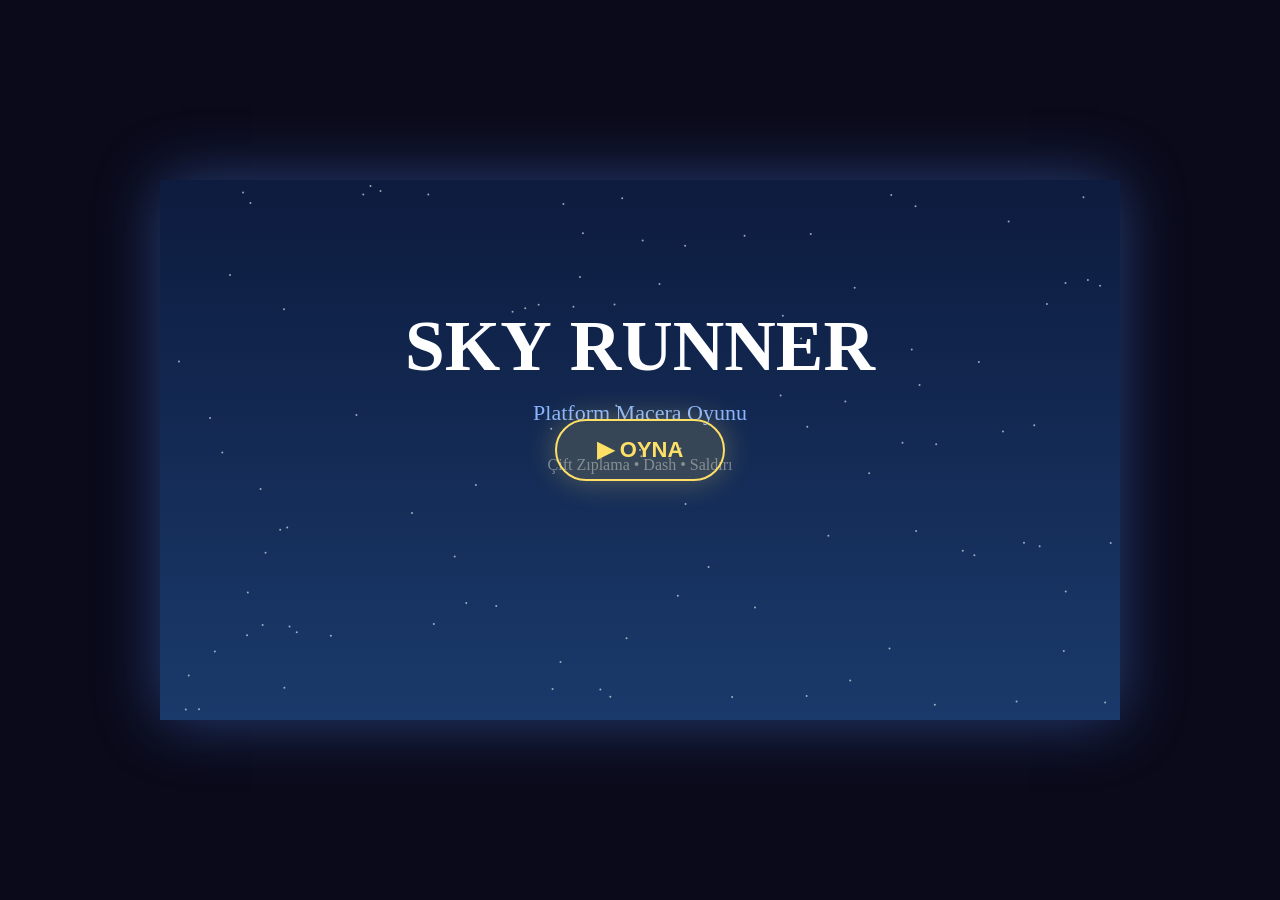
<file: game/index.html>
<!DOCTYPE html>
<html lang="tr">
<head>
<meta charset="UTF-8">
<meta name="viewport" content="width=device-width, initial-scale=1.0, maximum-scale=1.0, user-scalable=no">
<title>Sky Runner</title>
<style>
*{margin:0;padding:0;box-sizing:border-box;-webkit-tap-highlight-color:transparent}
body{background:#0a0a1a;display:flex;flex-direction:column;align-items:center;justify-content:center;width:100vw;height:100vh;overflow:hidden;touch-action:none}
#wrap{position:relative;width:100%;max-width:960px}
canvas{display:block;width:100%;height:auto;box-shadow:0 0 60px rgba(80,140,255,.4)}

/* ─── MOBİL BUTONLAR ─── */
#controls{position:absolute;bottom:0;left:0;right:0;pointer-events:none;display:flex;justify-content:space-between;align-items:flex-end;padding:8px;height:160px}
.btn-group{display:flex;gap:8px;pointer-events:all}
.btn{
  width:64px;height:64px;border-radius:50%;
  background:rgba(255,255,255,0.12);
  border:2px solid rgba(255,255,255,0.25);
  display:flex;align-items:center;justify-content:center;
  font-size:22px;color:#fff;user-select:none;
  backdrop-filter:blur(4px);
  box-shadow:0 4px 15px rgba(0,0,0,0.4);
  transition:background 0.1s;
  cursor:pointer;
}
.btn:active,.btn.pressed{background:rgba(255,255,255,0.35);border-color:rgba(255,255,255,0.6);}
.btn-jump{background:rgba(80,180,255,0.2);border-color:rgba(80,180,255,0.5);width:72px;height:72px;font-size:26px}
.btn-jump.pressed{background:rgba(80,180,255,0.5)}
.btn-attack{background:rgba(255,80,80,0.2);border-color:rgba(255,80,80,0.5)}
.btn-attack.pressed{background:rgba(255,80,80,0.5)}
.btn-dash{background:rgba(150,80,255,0.2);border-color:rgba(150,80,255,0.5)}
.btn-dash.pressed{background:rgba(150,80,255,0.5)}
.btn-label{font-size:9px;color:rgba(255,255,255,0.6);text-align:center;margin-top:2px;display:block}

/* start/overlay tap area */
#tapOverlay{position:absolute;inset:0;z-index:10;display:flex;align-items:center;justify-content:center;cursor:pointer}
#tapBtn{
  background:rgba(255,224,102,0.15);border:2px solid #ffe066;
  color:#ffe066;font-size:22px;font-weight:bold;
  padding:16px 40px;border-radius:40px;
  font-family:'Segoe UI',sans-serif;
  box-shadow:0 0 30px rgba(255,224,102,0.3);
  pointer-events:all;
}
</style>
</head>
<body>
<div id="wrap">
  <canvas id="c"></canvas>

  <!-- Başlat / Yeniden Başlat butonu (start/dead/win ekranlarında görünür) -->
  <div id="tapOverlay">
    <button id="tapBtn">▶  OYNA</button>
  </div>

  <!-- Oyun sırasında görünen dokunmatik kontroller -->
  <div id="controls">
    <!-- Sol: Hareket -->
    <div class="btn-group" id="moveGroup">
      <div>
        <div class="btn" id="btnLeft">◀</div>
        <span class="btn-label">SOL</span>
      </div>
      <div>
        <div class="btn" id="btnRight">▶</div>
        <span class="btn-label">SAĞ</span>
      </div>
    </div>
    <!-- Sağ: Aksiyonlar -->
    <div class="btn-group" id="actionGroup">
      <div>
        <div class="btn btn-dash" id="btnDash">💨</div>
        <span class="btn-label">DASH</span>
      </div>
      <div>
        <div class="btn btn-attack" id="btnAttack">⚔️</div>
        <span class="btn-label">SALDIR</span>
      </div>
      <div>
        <div class="btn btn-jump" id="btnJump">⬆</div>
        <span class="btn-label">ZIPLA</span>
      </div>
    </div>
  </div>
</div>

<script>
// ─── CONFIG ───────────────────────────────────────────────────────────────────
const W=960,H=540;
const canvas=document.getElementById('c');
const ctx=canvas.getContext('2d');
canvas.width=W;canvas.height=H;

// ─── RESPONSIVE SCALE ─────────────────────────────────────────────────────────
function resize(){
  const wrap=document.getElementById('wrap');
  const maxW=Math.min(window.innerWidth,960);
  wrap.style.width=maxW+'px';
}
resize();window.addEventListener('resize',resize);

// ─── INPUT ────────────────────────────────────────────────────────────────────
const K={};
const JustPressed={};
const JustReleased={};
window.addEventListener('keydown',e=>{if(!K[e.code]){JustPressed[e.code]=true;}K[e.code]=true;e.preventDefault();});
window.addEventListener('keyup',e=>{K[e.code]=false;JustReleased[e.code]=true;});
function clearJust(){for(let k in JustPressed)delete JustPressed[k];for(let k in JustReleased)delete JustReleased[k];}

// ─── TOUCH BUTTON MAPPING ─────────────────────────────────────────────────────
function bindBtn(id,code,onRelease){
  const el=document.getElementById(id);
  const press=e=>{e.preventDefault();if(!K[code]){JustPressed[code]=true;}K[code]=true;el.classList.add('pressed');};
  const release=e=>{e.preventDefault();K[code]=false;JustReleased[code]=true;el.classList.remove('pressed');if(onRelease)onRelease();};
  el.addEventListener('touchstart',press,{passive:false});
  el.addEventListener('touchend',release,{passive:false});
  el.addEventListener('touchcancel',release,{passive:false});
  el.addEventListener('mousedown',press);
  el.addEventListener('mouseup',release);
  el.addEventListener('mouseleave',release);
}
bindBtn('btnLeft','ArrowLeft');
bindBtn('btnRight','ArrowRight');
bindBtn('btnJump','Space');
bindBtn('btnAttack','KeyZ');
bindBtn('btnDash','ShiftLeft');

// Tap overlay (başlat / yeniden başlat)
const tapOverlay=document.getElementById('tapOverlay');
const tapBtn=document.getElementById('tapBtn');
function handleTap(e){e.preventDefault();JustPressed['Enter']=true;K['Enter']=true;}
tapBtn.addEventListener('touchstart',handleTap,{passive:false});
tapBtn.addEventListener('click',handleTap);

function showOverlay(text){tapOverlay.style.display='flex';tapBtn.textContent=text;}
function hideOverlay(){tapOverlay.style.display='none';}
function showControls(v){document.getElementById('controls').style.display=v?'flex':'none';}
showControls(false);

// ─── MATH UTILS ───────────────────────────────────────────────────────────────
const lerp=(a,b,t)=>a+(b-a)*t;
const clamp=(v,mn,mx)=>Math.max(mn,Math.min(mx,v));
const rnd=(a,b)=>Math.random()*(b-a)+a;
const rndInt=(a,b)=>Math.floor(rnd(a,b+1));

// ─── CAMERA ───────────────────────────────────────────────────────────────────
const cam={x:0,y:0,shake:0,shakeX:0,shakeY:0};
function camUpdate(target,worldW,worldH){
  cam.x=lerp(cam.x,target.x-W/2,0.08);
  cam.y=lerp(cam.y,target.y-H/2,0.08);
  cam.x=clamp(cam.x,0,worldW-W);
  cam.y=clamp(cam.y,0,worldH-H);
  if(cam.shake>0){cam.shakeX=rnd(-cam.shake,cam.shake);cam.shakeY=rnd(-cam.shake,cam.shake);cam.shake*=0.85;}
  else{cam.shakeX=0;cam.shakeY=0;}
}
function worldToScreen(wx,wy){return{x:wx-cam.x+cam.shakeX,y:wy-cam.y+cam.shakeY};}

// ─── PARTICLE SYSTEM ──────────────────────────────────────────────────────────
const particles=[];
function spawnParticles(x,y,count,cfg={}){
  for(let i=0;i<count;i++){
    const a=rnd(0,Math.PI*2);const spd=rnd(cfg.minSpd||1,cfg.maxSpd||4);
    particles.push({x,y,vx:Math.cos(a)*spd*(cfg.spread||1),vy:Math.sin(a)*spd-rnd(0,cfg.upBias||2),
      life:1,maxLife:rnd(cfg.minLife||0.4,cfg.maxLife||0.9),r:rnd(cfg.minR||2,cfg.maxR||5),
      color:cfg.colors?cfg.colors[rndInt(0,cfg.colors.length-1)]:(cfg.color||'#fff'),
      gravity:cfg.gravity!==undefined?cfg.gravity:0.12,fade:cfg.fade!==undefined?cfg.fade:true,shrink:cfg.shrink!==undefined?cfg.shrink:true});
  }
}
function updateParticles(dt){
  for(let i=particles.length-1;i>=0;i--){
    const p=particles[i];p.life-=dt/p.maxLife;
    if(p.life<=0){particles.splice(i,1);continue;}
    p.x+=p.vx;p.y+=p.vy;p.vy+=p.gravity;p.vx*=0.95;
  }
}
function drawParticles(){
  for(const p of particles){
    const s=worldToScreen(p.x,p.y);
    ctx.globalAlpha=p.fade?p.life:1;ctx.fillStyle=p.color;
    ctx.beginPath();ctx.arc(s.x,s.y,Math.max(0.5,p.shrink?p.r*p.life:p.r),0,Math.PI*2);ctx.fill();
  }
  ctx.globalAlpha=1;
}

// ─── FLOATING TEXT ────────────────────────────────────────────────────────────
const floatTexts=[];
function spawnText(x,y,text,color='#ffe066',size=18){floatTexts.push({x,y,text,color,size,life:1,vy:-1.2});}
function updateFloatTexts(dt){
  for(let i=floatTexts.length-1;i>=0;i--){const t=floatTexts[i];t.life-=dt*1.2;t.y+=t.vy;if(t.life<=0)floatTexts.splice(i,1);}
}
function drawFloatTexts(){
  for(const t of floatTexts){
    const s=worldToScreen(t.x,t.y);ctx.globalAlpha=t.life;ctx.fillStyle=t.color;
    ctx.font=`bold ${t.size}px Segoe UI`;ctx.textAlign='center';ctx.fillText(t.text,s.x,s.y);
  }
  ctx.globalAlpha=1;ctx.textAlign='left';
}

// ─── LEVEL DATA ───────────────────────────────────────────────────────────────
const LEVELS=[
  {worldW:3200,worldH:H,bgTop:'#0d1b3e',bgBot:'#1a3a6b',spawn:{x:100,y:380},goal:{x:3100,y:200},
   platforms:[
    {x:0,y:480,w:600,h:60,color:'#2d5a27'},{x:650,y:480,w:400,h:60,color:'#2d5a27'},{x:1100,y:480,w:300,h:60,color:'#2d5a27'},
    {x:1450,y:480,w:500,h:60,color:'#2d5a27'},{x:2000,y:480,w:600,h:60,color:'#2d5a27'},{x:2650,y:480,w:550,h:60,color:'#2d5a27'},
    {x:200,y:360,w:160,h:20,color:'#3d7a35'},{x:420,y:300,w:120,h:20,color:'#3d7a35'},{x:600,y:360,w:140,h:20,color:'#3d7a35'},
    {x:800,y:300,w:160,h:20,color:'#3d7a35'},{x:1000,y:340,w:100,h:20,color:'#3d7a35'},{x:1140,y:270,w:140,h:20,color:'#3d7a35'},
    {x:1330,y:310,w:120,h:20,color:'#3d7a35'},{x:1500,y:360,w:160,h:20,color:'#3d7a35'},{x:1700,y:290,w:120,h:20,color:'#3d7a35'},
    {x:1870,y:340,w:100,h:20,color:'#3d7a35'},{x:2050,y:380,w:140,h:20,color:'#3d7a35'},{x:2230,y:310,w:160,h:20,color:'#3d7a35'},
    {x:2420,y:260,w:120,h:20,color:'#3d7a35'},{x:2580,y:300,w:100,h:20,color:'#3d7a35'},{x:2750,y:240,w:180,h:20,color:'#3d7a35'},
    {x:2960,y:180,w:200,h:20,color:'#5a9e50'},
   ],
   coins:[
    ...[250,310,370].map(x=>({x,y:330,type:'coin'})),...[630,690,750,810].map(x=>({x,y:270,type:'coin'})),
    ...[1000,1060,1120].map(x=>({x,y:240,type:'gem'})),...[1500,1560,1620].map(x=>({x,y:320,type:'coin'})),
    ...[1700,1760].map(x=>({x,y:260,type:'gem'})),...[2240,2300,2360].map(x=>({x,y:280,type:'coin'})),
    ...[2760,2820,2880].map(x=>({x,y:210,type:'gem'})),
   ],
   enemies:[
    {x:700,y:455,type:'walker',dir:1},{x:900,y:455,type:'walker',dir:-1},{x:1200,y:455,type:'walker',dir:1},
    {x:1600,y:455,type:'walker',dir:-1},{x:1800,y:265,type:'walker',dir:1,plat:{x:1700,y:290,w:120}},
    {x:2100,y:455,type:'walker',dir:1},{x:2300,y:455,type:'walker',dir:-1},
    {x:2430,y:235,type:'walker',dir:1,plat:{x:2420,y:260,w:120}},
   ]},
  {worldW:3600,worldH:H,bgTop:'#1a0533',bgBot:'#3d0a6b',spawn:{x:100,y:380},goal:{x:3500,y:150},
   platforms:[
    {x:0,y:480,w:500,h:60,color:'#3a1a5a'},{x:550,y:480,w:300,h:60,color:'#3a1a5a'},{x:900,y:480,w:400,h:60,color:'#3a1a5a'},
    {x:1350,y:480,w:300,h:60,color:'#3a1a5a'},{x:1700,y:480,w:500,h:60,color:'#3a1a5a'},{x:2250,y:480,w:400,h:60,color:'#3a1a5a'},
    {x:2700,y:480,w:600,h:60,color:'#3a1a5a'},{x:3300,y:480,w:300,h:60,color:'#3a1a5a'},
    {x:150,y:350,w:130,h:20,color:'#6a2a9a'},{x:350,y:280,w:130,h:20,color:'#6a2a9a'},{x:580,y:340,w:130,h:20,color:'#6a2a9a'},
    {x:760,y:270,w:130,h:20,color:'#6a2a9a'},{x:950,y:330,w:130,h:20,color:'#6a2a9a'},{x:1130,y:250,w:130,h:20,color:'#6a2a9a'},
    {x:1310,y:300,w:130,h:20,color:'#6a2a9a'},{x:1490,y:230,w:130,h:20,color:'#6a2a9a'},{x:1670,y:290,w:130,h:20,color:'#6a2a9a'},
    {x:1850,y:220,w:130,h:20,color:'#6a2a9a'},{x:2030,y:270,w:130,h:20,color:'#6a2a9a'},{x:2210,y:200,w:130,h:20,color:'#6a2a9a'},
    {x:2390,y:260,w:130,h:20,color:'#6a2a9a'},{x:2570,y:190,w:130,h:20,color:'#6a2a9a'},{x:2750,y:240,w:130,h:20,color:'#6a2a9a'},
    {x:2930,y:170,w:130,h:20,color:'#6a2a9a'},{x:3110,y:220,w:130,h:20,color:'#6a2a9a'},{x:3290,y:160,w:130,h:20,color:'#6a2a9a'},
    {x:3420,y:120,w:180,h:20,color:'#9a4aff'},
   ],
   coins:[
    ...[180,240,300,360].map(x=>({x,y:320,type:'coin'})),...[600,660,720].map(x=>({x,y:310,type:'gem'})),
    ...[1140,1200,1260].map(x=>({x,y:220,type:'coin'})),...[1500,1560].map(x=>({x,y:200,type:'gem'})),
    ...[2220,2280,2340].map(x=>({x,y:170,type:'gem'})),...[2940,3000,3060].map(x=>({x,y:140,type:'gem'})),
    {x:3440,y:90,type:'gem'},{x:3500,y:90,type:'gem'},
   ],
   enemies:[
    {x:200,y:455,type:'walker',dir:1},{x:600,y:455,type:'jumper',dir:1},{x:950,y:455,type:'walker',dir:-1},
    {x:1400,y:455,type:'jumper',dir:1},{x:1750,y:455,type:'walker',dir:1},{x:2280,y:455,type:'jumper',dir:-1},
    {x:2720,y:455,type:'walker',dir:1},{x:2940,y:145,type:'walker',dir:1,plat:{x:2930,y:170,w:130}},
    {x:3310,y:135,type:'jumper',dir:-1,plat:{x:3290,y:160,w:130}},
   ]},
];

// ─── DRAW UTILS ───────────────────────────────────────────────────────────────
function drawRoundRect(ctx,x,y,w,h,r,fill){
  ctx.beginPath();
  ctx.moveTo(x+r,y);ctx.lineTo(x+w-r,y);ctx.arcTo(x+w,y,x+w,y+r,r);
  ctx.lineTo(x+w,y+h-r);ctx.arcTo(x+w,y+h,x+w-r,y+h,r);
  ctx.lineTo(x+r,y+h);ctx.arcTo(x,y+h,x,y+h-r,r);
  ctx.lineTo(x,y+r);ctx.arcTo(x,y,x+r,y,r);ctx.closePath();
  if(fill){ctx.fillStyle=fill;ctx.fill();}
}

// ─── PLAYER ───────────────────────────────────────────────────────────────────
class Player{
  constructor(x,y){
    this.x=x;this.y=y;this.w=32;this.h=44;
    this.vx=0;this.vy=0;this.onGround=false;
    this.jumpsLeft=2;this.coyoteTime=0;this.jumpBuffer=0;
    this.facing=1;this.health=3;this.maxHealth=3;
    this.invincible=0;this.dead=false;this.attacking=0;this.attackCooldown=0;
    this.score=0;this.coins=0;
    this.anim={frame:0,timer:0,state:'idle'};
    this.trail=[];this.dashVx=0;this.dashing=0;this.dashCooldown=0;this.wasOnGround=false;
  }
  update(dt,platforms,worldW,worldH){
    if(this.dead)return;
    if(this.dashCooldown>0)this.dashCooldown-=dt;
    if(this.dashing>0){this.dashing-=dt;this.vx=this.dashVx;}
    if(this.onGround){this.coyoteTime=0.12;this.jumpsLeft=2;}
    else if(this.coyoteTime>0)this.coyoteTime-=dt;
    if(this.jumpBuffer>0)this.jumpBuffer-=dt;
    if(JustPressed['Space']||JustPressed['KeyW']||JustPressed['ArrowUp'])this.jumpBuffer=0.12;
    const spd=this.dashing>0?0:200;const onG=this.onGround;
    if((K['ArrowLeft']||K['KeyA'])&&this.dashing<=0){this.vx=lerp(this.vx,-spd,onG?0.25:0.1);this.facing=-1;}
    else if((K['ArrowRight']||K['KeyD'])&&this.dashing<=0){this.vx=lerp(this.vx,spd,onG?0.25:0.1);this.facing=1;}
    else{this.vx=lerp(this.vx,0,onG?0.3:0.05);}
    if((JustPressed['ShiftLeft']||JustPressed['ShiftRight'])&&this.dashCooldown<=0&&this.dashing<=0){
      this.dashVx=this.facing*380;this.dashing=0.15;this.dashCooldown=0.8;
      spawnParticles(this.x+this.w/2,this.y+this.h/2,12,{colors:['#aaf','#88f','#fff'],minSpd:2,maxSpd:5,spread:0.3,upBias:0,gravity:0,minLife:0.15,maxLife:0.3,minR:2,maxR:4});
    }
    if(this.jumpBuffer>0&&(this.coyoteTime>0||this.jumpsLeft>0)){
      const dbl=this.jumpsLeft<2||this.coyoteTime<=0;
      this.vy=dbl?-360:-400;this.jumpsLeft=Math.max(0,this.jumpsLeft-1);
      this.coyoteTime=0;this.jumpBuffer=0;
      spawnParticles(this.x+this.w/2,this.y+this.h,dbl?6:10,{colors:['#fff','#8df','#aff'],minSpd:1,maxSpd:3,spread:1.4,upBias:4,gravity:0.08,minLife:0.2,maxLife:0.5,minR:2,maxR:4});
    }
    if((JustReleased['Space']||JustReleased['KeyW']||JustReleased['ArrowUp'])&&this.vy<-150)this.vy=-150;
    if(this.dashing<=0)this.vy+=480*dt;
    this.vy=clamp(this.vy,-600,700);
    this.x+=this.vx*dt;this.x=clamp(this.x,0,worldW-this.w);
    for(const p of platforms){
      if(this.x+this.w>p.x&&this.x<p.x+p.w&&this.y+this.h>p.y+4&&this.y<p.y+p.h){
        if(this.vx>0)this.x=p.x-this.w;else if(this.vx<0)this.x=p.x+p.w;this.vx=0;
      }
    }
    this.wasOnGround=this.onGround;this.onGround=false;
    this.y+=this.vy*dt;
    for(const p of platforms){
      if(this.x+this.w-4>p.x&&this.x+4<p.x+p.w&&this.y+this.h>p.y&&this.y+this.h<p.y+p.h+8&&this.vy>=0){
        this.y=p.y-this.h;this.vy=0;this.onGround=true;
      } else if(this.x+this.w-4>p.x&&this.x+4<p.x+p.w&&this.y<p.y+p.h&&this.y>p.y&&this.vy<0){
        this.y=p.y+p.h;this.vy=0;
      }
    }
    if(this.onGround&&!this.wasOnGround)
      spawnParticles(this.x+this.w/2,this.y+this.h,6,{colors:['#ccc','#aaa'],minSpd:1,maxSpd:3,spread:1.6,upBias:2,gravity:0.15,minLife:0.2,maxLife:0.4,minR:1,maxR:3});
    if(this.y>worldH+100)this.takeDamage(3);
    if(this.attackCooldown>0)this.attackCooldown-=dt;
    if(this.attacking>0)this.attacking-=dt;
    if((JustPressed['KeyZ']||JustPressed['KeyJ']||JustPressed['KeyF'])&&this.attackCooldown<=0){this.attacking=0.2;this.attackCooldown=0.35;}
    if(this.invincible>0)this.invincible-=dt;
    if(Math.abs(this.vx)>80||Math.abs(this.vy)>80||this.dashing>0)this.trail.push({x:this.x+this.w/2,y:this.y+this.h/2,life:1});
    for(let i=this.trail.length-1;i>=0;i--){this.trail[i].life-=dt*5;if(this.trail[i].life<=0)this.trail.splice(i,1);}
    this.anim.timer+=dt;if(this.anim.timer>0.1){this.anim.timer=0;this.anim.frame=(this.anim.frame+1)%4;}
    if(!this.onGround)this.anim.state='jump';
    else if(Math.abs(this.vx)>20)this.anim.state='run';
    else this.anim.state='idle';
    if(this.attacking>0)this.anim.state='attack';
    if(this.dashing>0)this.anim.state='dash';
  }
  takeDamage(amount){
    if(this.invincible>0)return;
    this.health-=amount;this.invincible=1.2;cam.shake=8;
    spawnParticles(this.x+this.w/2,this.y+this.h/2,16,{colors:['#f44','#f88','#faa'],minSpd:2,maxSpd:6,upBias:3,gravity:0.15,minLife:0.3,maxLife:0.7});
    if(this.health<=0){this.dead=true;this.health=0;}
  }
  getAttackRect(){
    if(this.attacking<=0)return null;
    return{x:this.facing>0?this.x+this.w:this.x-44,y:this.y+8,w:44,h:28};
  }
  draw(ctx){
    for(const t of this.trail){const s=worldToScreen(t.x,t.y);ctx.globalAlpha=t.life*0.18;ctx.fillStyle='#88aaff';ctx.beginPath();ctx.arc(s.x,s.y,10,0,Math.PI*2);ctx.fill();}
    ctx.globalAlpha=this.invincible>0?(Math.sin(this.invincible*30)>0?0.4:1):1;
    const s=worldToScreen(this.x,this.y);const cx=s.x+this.w/2,cy=s.y+this.h/2;
    ctx.globalAlpha*=0.3;ctx.fillStyle='#000';ctx.beginPath();ctx.ellipse(cx,s.y+this.h+2,12,4,0,0,Math.PI*2);ctx.fill();
    ctx.globalAlpha=this.invincible>0?(Math.sin(this.invincible*30)>0?0.4:1):1;
    const f=this.facing;
    ctx.fillStyle='#c0392b';ctx.beginPath();ctx.moveTo(cx-f*6,s.y+8);ctx.lineTo(cx-f*6-f*16,s.y+10);ctx.lineTo(cx-f*6-f*12,s.y+34);ctx.lineTo(cx-f*6,s.y+32);ctx.closePath();ctx.fill();
    drawRoundRect(ctx,s.x+4,s.y+this.h-14,10,14,3,'#1a4a8a');drawRoundRect(ctx,s.x+this.w-14,s.y+this.h-14,10,14,3,'#1a4a8a');
    drawRoundRect(ctx,s.x+4,s.y+10,this.w-8,26,5,this.dashing>0?'#aaf':'#3a7bd5');
    drawRoundRect(ctx,s.x+7,s.y+12,this.w-14,16,4,this.dashing>0?'#88f':'#2a5ba5');
    drawRoundRect(ctx,s.x+6,s.y,this.w-12,18,5,'#f0c080');
    drawRoundRect(ctx,s.x+4,s.y,this.w-8,12,4,'#1a4a8a');
    const visorX=f>0?s.x+12:s.x+6;
    ctx.fillStyle='#44aaff';drawRoundRect(ctx,visorX,s.y+4,14,6,3,'#44aaff');
    ctx.fillStyle='rgba(255,255,255,0.5)';ctx.fillRect(visorX+2,s.y+5,3,2);
    if(this.attacking>0){
      const prog=1-this.attacking/0.2;const angle=(prog-0.5)*Math.PI*0.8;
      ctx.save();ctx.translate(cx+f*8,s.y+20);ctx.rotate(f>0?angle:-angle);
      ctx.fillStyle='#c0c0c0';ctx.fillRect(-4,-18,8,36);ctx.fillStyle='#888';ctx.fillRect(-6,-2,12,6);ctx.fillStyle='#ffd700';ctx.fillRect(-3,-20,6,8);ctx.restore();
    } else {
      ctx.save();ctx.translate(cx+f*12,s.y+28);ctx.fillStyle='#c0c0c0';ctx.fillRect(-2,-12,5,22);ctx.fillStyle='#888';ctx.fillRect(-4,-2,9,5);ctx.restore();
    }
    ctx.globalAlpha=1;
  }
}

// ─── ENEMY ────────────────────────────────────────────────────────────────────
class Enemy{
  constructor(cfg){
    this.x=cfg.x;this.y=cfg.y-36;this.w=32;this.h=36;this.type=cfg.type||'walker';
    this.dir=cfg.dir||1;this.vx=this.type==='walker'?70:60;this.vy=0;
    this.health=this.type==='jumper'?2:1;this.maxHealth=this.health;
    this.dead=false;this.hitAnim=0;this.plat=cfg.plat||null;
    this.jumpCD=rnd(0.8,1.5);this.anim={frame:0,timer:0};
  }
  update(dt,platforms,player){
    if(this.dead)return;
    this.x+=this.dir*this.vx*dt;this.vy+=480*dt;this.y+=this.vy*dt;this.onGround=false;
    for(const p of platforms){
      if(this.x+this.w-2>p.x&&this.x+2<p.x+p.w&&this.y+this.h>p.y&&this.y+this.h<p.y+p.h+8&&this.vy>=0){
        this.y=p.y-this.h;this.vy=0;this.onGround=true;
        if(this.plat){if(this.x<=this.plat.x)this.dir=1;else if(this.x+this.w>=this.plat.x+this.plat.w)this.dir=-1;}
        else{if(this.x<=p.x+2)this.dir=1;else if(this.x+this.w>=p.x+p.w-2)this.dir=-1;}
      }
    }
    if(this.type==='jumper'&&this.onGround){
      this.jumpCD-=dt;
      if(this.jumpCD<=0){this.vy=-350;this.jumpCD=rnd(1.2,2.4);const dx=player.x-this.x;this.dir=dx>0?1:-1;this.vx=80+Math.abs(dx)*0.05;}
    }
    if(this.hitAnim>0)this.hitAnim-=dt;
    this.anim.timer+=dt;if(this.anim.timer>0.12){this.anim.timer=0;this.anim.frame=(this.anim.frame+1)%4;}
  }
  takeDamage(dmg){
    this.health-=dmg;this.hitAnim=0.15;cam.shake=5;
    spawnParticles(this.x+this.w/2,this.y+this.h/2,10,{colors:['#f84','#f44','#fa8'],minSpd:2,maxSpd:5,upBias:3});
    if(this.health<=0){this.dead=true;spawnParticles(this.x+this.w/2,this.y+this.h/2,20,{colors:['#f84','#f44','#fa8','#ff0'],minSpd:2,maxSpd:6,upBias:3,minLife:0.4,maxLife:0.8});}
  }
  draw(ctx){
    if(this.dead)return;
    const s=worldToScreen(this.x,this.y);
    const a=this.hitAnim>0?Math.sin(this.hitAnim*80)*0.5+0.6:1;
    ctx.globalAlpha=a*0.3;ctx.fillStyle='#000';ctx.beginPath();ctx.ellipse(s.x+this.w/2,s.y+this.h+2,12,3,0,0,Math.PI*2);ctx.fill();
    ctx.globalAlpha=a;
    const c=this.type==='jumper'?'#7c1a8a':'#8a1a1a';const ac=this.type==='jumper'?'#5a0a6a':'#6a0a0a';
    drawRoundRect(ctx,s.x,s.y+8,this.w,this.h-8,5,c);drawRoundRect(ctx,s.x+4,s.y+12,this.w-8,14,4,ac);
    drawRoundRect(ctx,s.x+4,s.y,this.w-8,16,5,'#8a5a2a');
    ctx.fillStyle='#ff4444';ctx.beginPath();ctx.arc(s.x+10,s.y+5,3,0,Math.PI*2);ctx.fill();ctx.beginPath();ctx.arc(s.x+22,s.y+5,3,0,Math.PI*2);ctx.fill();
    ctx.fillStyle='#ff0';ctx.beginPath();ctx.arc(s.x+10,s.y+5,1,0,Math.PI*2);ctx.fill();ctx.beginPath();ctx.arc(s.x+22,s.y+5,1,0,Math.PI*2);ctx.fill();
    if(this.type==='jumper'){ctx.fillStyle='#9a2a9a';ctx.beginPath();ctx.moveTo(s.x+8,s.y);ctx.lineTo(s.x+12,s.y-10);ctx.lineTo(s.x+16,s.y);ctx.fill();ctx.beginPath();ctx.moveTo(s.x+20,s.y);ctx.lineTo(s.x+24,s.y-10);ctx.lineTo(s.x+28,s.y);ctx.fill();}
    if(this.maxHealth>1){ctx.fillStyle='#333';ctx.fillRect(s.x+2,s.y-8,this.w-4,4);ctx.fillStyle='#f44';ctx.fillRect(s.x+2,s.y-8,(this.w-4)*(this.health/this.maxHealth),4);}
    ctx.globalAlpha=1;
  }
}

// ─── COLLECTIBLE ──────────────────────────────────────────────────────────────
class Collectible{
  constructor(cfg){this.x=cfg.x;this.y=cfg.y;this.type=cfg.type||'coin';this.w=this.type==='gem'?20:16;this.h=this.w;this.collected=false;this.bobOffset=rnd(0,Math.PI*2);this.glowPulse=rnd(0,Math.PI*2);}
  update(dt){if(this.collected)return;this.bobOffset+=dt*2.2;this.glowPulse+=dt*3;}
  draw(ctx){
    if(this.collected)return;
    const bob=Math.sin(this.bobOffset)*4;const s=worldToScreen(this.x,this.y+bob);
    const glow=0.5+Math.sin(this.glowPulse)*0.3;const cx=s.x+this.w/2,cy=s.y+this.h/2;
    if(this.type==='gem'){
      const grad=ctx.createRadialGradient(cx,cy,0,cx,cy,16);grad.addColorStop(0,`rgba(80,200,255,${glow*0.4})`);grad.addColorStop(1,'rgba(80,200,255,0)');
      ctx.fillStyle=grad;ctx.beginPath();ctx.arc(cx,cy,16,0,Math.PI*2);ctx.fill();
      ctx.fillStyle='#00e8ff';ctx.beginPath();ctx.moveTo(cx,s.y);ctx.lineTo(s.x+this.w,cy-2);ctx.lineTo(cx,s.y+this.h);ctx.lineTo(s.x,cy-2);ctx.closePath();ctx.fill();
      ctx.fillStyle='rgba(255,255,255,0.6)';ctx.beginPath();ctx.moveTo(cx,s.y);ctx.lineTo(s.x+this.w,cy-2);ctx.lineTo(cx,cy);ctx.closePath();ctx.fill();
    } else {
      const grad=ctx.createRadialGradient(cx,cy,0,cx,cy,12);grad.addColorStop(0,`rgba(255,220,0,${glow*0.4})`);grad.addColorStop(1,'rgba(255,220,0,0)');
      ctx.fillStyle=grad;ctx.beginPath();ctx.arc(cx,cy,12,0,Math.PI*2);ctx.fill();
      ctx.fillStyle='#ffd700';ctx.beginPath();ctx.arc(cx,cy,this.w/2,0,Math.PI*2);ctx.fill();
      ctx.fillStyle='#ffaa00';ctx.beginPath();ctx.arc(cx,cy,this.w/2-2,0,Math.PI*2);ctx.fill();
      ctx.fillStyle='rgba(255,255,255,0.6)';ctx.beginPath();ctx.arc(cx-2,cy-2,3,0,Math.PI*2);ctx.fill();
    }
  }
}

// ─── GOAL ─────────────────────────────────────────────────────────────────────
class Goal{
  constructor(x,y){this.x=x;this.y=y;this.w=40;this.h=60;this.pulse=0;this.reached=false;}
  update(dt){this.pulse+=dt*2;}
  draw(ctx){
    const s=worldToScreen(this.x,this.y);const cx=s.x+this.w/2,cy=s.y+this.h/2;
    const glow=0.6+Math.sin(this.pulse)*0.3;
    for(let i=3;i>=0;i--){ctx.globalAlpha=glow*(0.05+i*0.05);ctx.fillStyle='#ffe066';ctx.beginPath();ctx.arc(cx,cy,30+i*10,0,Math.PI*2);ctx.fill();}
    ctx.globalAlpha=1;
    ctx.fillStyle='#ffe066';ctx.beginPath();ctx.arc(cx,cy,22,0,Math.PI*2);ctx.fill();
    ctx.fillStyle='#fff8c0';ctx.beginPath();ctx.arc(cx,cy,16,0,Math.PI*2);ctx.fill();
    ctx.fillStyle='#ffd700';ctx.save();ctx.translate(cx,cy);ctx.rotate(this.pulse*0.5);
    for(let i=0;i<5;i++){const a=i*Math.PI*2/5-Math.PI/2;const a2=a+Math.PI/5;ctx.beginPath();ctx.moveTo(0,0);ctx.lineTo(Math.cos(a)*18,Math.sin(a)*18);ctx.lineTo(Math.cos(a2)*8,Math.sin(a2)*8);ctx.closePath();ctx.fill();}
    ctx.restore();
    ctx.fillStyle='#ffe066';ctx.font='bold 13px Segoe UI';ctx.textAlign='center';ctx.fillText('BİTİŞ',cx,s.y-8);ctx.textAlign='left';
    if(Math.random()<0.15)spawnParticles(cx+rnd(-15,15),cy+rnd(-15,15),1,{colors:['#ffe066','#fff','#ffd700'],minSpd:0.5,maxSpd:2,upBias:3,gravity:-0.05,minLife:0.5,maxLife:1,minR:1,maxR:3});
  }
}

// ─── BACKGROUND ───────────────────────────────────────────────────────────────
function drawBackground(bgTop,bgBot,worldW){
  const grad=ctx.createLinearGradient(0,0,0,H);grad.addColorStop(0,bgTop);grad.addColorStop(1,bgBot);
  ctx.fillStyle=grad;ctx.fillRect(0,0,W,H);
  ctx.fillStyle='rgba(255,255,255,0.6)';
  const seed=bgTop.charCodeAt(1)*997;
  for(let i=0;i<80;i++){const sx=(Math.sin(i*seed)*10000%1+1)/2*W;const sy=(Math.cos(i*seed*2+1)*10000%1+1)/2*H*0.7;ctx.beginPath();ctx.arc(sx,sy,1,0,Math.PI*2);ctx.fill();}
  drawMountains(worldW,0.2,'rgba(255,255,255,0.04)',5,240,80);
  drawMountains(worldW,0.4,'rgba(255,255,255,0.07)',8,200,60);
  drawClouds(worldW,0.15,'rgba(255,255,255,0.07)',3,80);
}
function drawMountains(worldW,parallax,color,count,h,spread){
  const ox=-(cam.x*parallax)%(worldW/count);ctx.fillStyle=color;
  for(let i=-1;i<count+1;i++){const mx=(i*worldW/count+ox)%W;ctx.beginPath();ctx.moveTo(mx-spread,H);ctx.lineTo(mx,H-h);ctx.lineTo(mx+spread,H);ctx.closePath();ctx.fill();}
}
function drawClouds(worldW,parallax,color,count,size){
  const ox=-(cam.x*parallax)%(worldW/count);ctx.fillStyle=color;
  for(let i=-1;i<count+2;i++){const cx2=(i*worldW/count+ox)%W+50;const cy2=80+((i*137)%80);ctx.beginPath();ctx.arc(cx2,cy2,size,0,Math.PI*2);ctx.fill();ctx.beginPath();ctx.arc(cx2+size*0.8,cy2+size*0.2,size*0.7,0,Math.PI*2);ctx.fill();ctx.beginPath();ctx.arc(cx2-size*0.7,cy2+size*0.1,size*0.6,0,Math.PI*2);ctx.fill();}
}
function drawPlatform(p){
  const s=worldToScreen(p.x,p.y);if(s.x>W||s.x+p.w<0||s.y>H||s.y+p.h<0)return;
  const isGround=p.h>=40;
  ctx.fillStyle='rgba(0,0,0,0.3)';ctx.fillRect(s.x+4,s.y+4,p.w,p.h);
  ctx.fillStyle=p.color;ctx.fillRect(s.x,s.y,p.w,p.h);
  ctx.fillStyle='rgba(255,255,255,0.15)';ctx.fillRect(s.x,s.y,p.w,isGround?6:4);
  ctx.fillStyle='rgba(0,0,0,0.2)';ctx.fillRect(s.x,s.y+p.h-4,p.w,4);
}

// ─── HUD ──────────────────────────────────────────────────────────────────────
function drawHUD(player,levelIdx){
  ctx.font='bold 16px Segoe UI';ctx.fillStyle='#fff';ctx.fillText('CAN',12,28);
  for(let i=0;i<player.maxHealth;i++){
    ctx.fillStyle=i<player.health?'#f44':'#333';
    const hx=60+i*28,hy=10;
    ctx.save();ctx.translate(hx+10,hy+12);ctx.scale(0.8,0.8);
    ctx.beginPath();ctx.moveTo(0,5);ctx.bezierCurveTo(-12,-8,-22,0,-12,12);ctx.lineTo(0,22);ctx.lineTo(12,12);ctx.bezierCurveTo(22,0,12,-8,0,5);ctx.closePath();ctx.fill();ctx.restore();
  }
  ctx.fillStyle='#ffe066';ctx.font='bold 18px Segoe UI';ctx.textAlign='right';ctx.fillText(`PUAN: ${player.score}`,W-12,24);
  ctx.fillStyle='#ffd700';ctx.font='bold 14px Segoe UI';ctx.fillText(`◈ ${player.coins}`,W-12,44);
  ctx.textAlign='left';
  ctx.fillStyle='rgba(255,255,255,0.5)';ctx.font='12px Segoe UI';ctx.fillText(`BÖLÜM ${levelIdx+1}/2`,W/2-30,18);
}

// ─── SCREENS ──────────────────────────────────────────────────────────────────
function drawStartScreen(t){
  const grad=ctx.createLinearGradient(0,0,0,H);grad.addColorStop(0,'#0d1b3e');grad.addColorStop(1,'#1a3a6b');
  ctx.fillStyle=grad;ctx.fillRect(0,0,W,H);
  ctx.fillStyle='rgba(255,255,255,0.6)';
  for(let i=0;i<100;i++){const sx=(Math.sin(i*997.3)*10000%1+1)/2*W;const sy=(Math.cos(i*331.7)*10000%1+1)/2*H;ctx.beginPath();ctx.arc(sx,sy,1,0,Math.PI*2);ctx.fill();}
  const tw=Math.sin(t*2)*0.05+0.95;
  ctx.save();ctx.translate(W/2,H/2-80);ctx.scale(tw,tw);
  ctx.fillStyle='rgba(80,140,255,0.2)';ctx.font='bold 72px Segoe UI';ctx.textAlign='center';ctx.fillText('SKY RUNNER',0,0);
  ctx.fillStyle='#fff';ctx.fillText('SKY RUNNER',0,0);ctx.restore();
  ctx.fillStyle='#8ab4ff';ctx.font='22px Segoe UI';ctx.textAlign='center';ctx.fillText('Platform Macera Oyunu',W/2,H/2-30);
  ctx.fillStyle='rgba(255,255,255,0.4)';ctx.font='16px Segoe UI';ctx.fillText('Çift Zıplama • Dash • Saldırı',W/2,H/2+20);
  ctx.textAlign='left';
}
function drawDeathScreen(score){
  ctx.fillStyle='rgba(0,0,0,0.75)';ctx.fillRect(0,0,W,H);
  ctx.fillStyle='#f44';ctx.font='bold 56px Segoe UI';ctx.textAlign='center';ctx.fillText('ÖLDÜN!',W/2,H/2-50);
  ctx.fillStyle='#fff';ctx.font='24px Segoe UI';ctx.fillText(`Puan: ${score}`,W/2,H/2+10);ctx.textAlign='left';
}
function drawWinScreen(score,coins){
  ctx.fillStyle='rgba(0,0,0,0.7)';ctx.fillRect(0,0,W,H);
  ctx.fillStyle='#ffe066';ctx.font='bold 52px Segoe UI';ctx.textAlign='center';ctx.fillText('TEBRİKLER!',W/2,H/2-60);
  ctx.fillStyle='#fff';ctx.font='22px Segoe UI';ctx.fillText('Tüm Bölümleri Tamamladın!',W/2,H/2-15);
  ctx.fillStyle='#ffd700';ctx.font='20px Segoe UI';ctx.fillText(`Puan: ${score}   Jeton: ${coins}`,W/2,H/2+25);ctx.textAlign='left';
}
function drawLevelTransition(t,levelIdx){
  ctx.fillStyle=`rgba(0,0,0,${Math.min(1,t)})`;ctx.fillRect(0,0,W,H);
  if(t>0.5){ctx.fillStyle='#fff';ctx.font='bold 40px Segoe UI';ctx.textAlign='center';ctx.fillText(`BÖLÜM ${levelIdx+1}`,W/2,H/2);ctx.font='20px Segoe UI';ctx.fillStyle='#aac';const names=['Vadi Macerası','Gökyüzü Kalesi'];ctx.fillText(names[levelIdx]||'',W/2,H/2+36);ctx.textAlign='left';}
}

// ─── GAME STATE ───────────────────────────────────────────────────────────────
let state='start';let currentLevel=0;let player,enemies,collectibles,goal,platforms;
let totalScore=0,totalCoins=0,transitionTimer=0,transitionToLevel=0,gt=0;

function loadLevel(idx){
  const lvl=LEVELS[idx];platforms=lvl.platforms;
  player=new Player(lvl.spawn.x,lvl.spawn.y);
  if(totalScore){player.score=totalScore;player.coins=totalCoins;}
  enemies=lvl.enemies.map(e=>new Enemy(e));
  collectibles=(lvl.coins||[]).map(c=>new Collectible(c));
  goal=new Goal(lvl.goal.x,lvl.goal.y);
  cam.x=0;cam.y=0;cam.shake=0;
}
function startGame(){
  currentLevel=0;totalScore=0;totalCoins=0;loadLevel(0);
  state='transition';transitionTimer=0;transitionToLevel=0;
  hideOverlay();showControls(true);
}

function update(dt){
  gt+=dt;
  if(state==='start')return;
  if(state==='transition'){transitionTimer+=dt;if(transitionTimer>2)state='playing';return;}
  if(state==='dead'||state==='win')return;
  const lvl=LEVELS[currentLevel];
  camUpdate({x:player.x+player.w/2,y:player.y+player.h/2},lvl.worldW,lvl.worldH);
  player.update(dt,platforms,lvl.worldW,lvl.worldH);
  for(const e of enemies)e.update(dt,platforms,player);
  const ar=player.getAttackRect();
  if(ar)for(const e of enemies)if(!e.dead&&ar.x<e.x+e.w&&ar.x+ar.w>e.x&&ar.y<e.y+e.h&&ar.y+ar.h>e.y){e.takeDamage(1);if(e.dead){player.score+=100;spawnText(e.x+e.w/2,e.y-10,'+100','#f84');}}
  if(player.vy>0&&!player.invincible)for(const e of enemies)if(!e.dead){const px=player.x+player.w/2,py=player.y+player.h;if(px>e.x&&px<e.x+e.w&&py>e.y&&py<e.y+e.h*0.4){e.takeDamage(1);player.vy=-300;if(e.dead){player.score+=100;spawnText(e.x+e.w/2,e.y-10,'+100','#f84');}}}
  if(player.invincible<=0)for(const e of enemies)if(!e.dead&&player.x+player.w-4>e.x&&player.x+4<e.x+e.w&&player.y+player.h>e.y+4&&player.y<e.y+e.h-4)player.takeDamage(1);
  for(const c of collectibles){
    if(c.collected)continue;c.update(dt);
    if(player.x+player.w>c.x&&player.x<c.x+c.w&&player.y+player.h>c.y&&player.y<c.y+c.h){
      c.collected=true;
      if(c.type==='gem'){player.score+=50;player.coins+=1;spawnText(c.x+c.w/2,c.y,'+50','#00e8ff');}
      else{player.score+=10;player.coins+=1;spawnText(c.x+c.w/2,c.y,'+10','#ffd700');}
      spawnParticles(c.x+c.w/2,c.y+c.h/2,12,{colors:c.type==='gem'?['#00e8ff','#aff','#0af']:['#ffd700','#ffe066'],minSpd:1,maxSpd:4,minLife:0.3,maxLife:0.6,minR:1,maxR:4,gravity:0.05,upBias:3});
    }
  }
  goal.update(dt);
  if(!goal.reached&&player.x+player.w>goal.x&&player.x<goal.x+goal.w&&player.y+player.h>goal.y&&player.y<goal.y+goal.h){
    goal.reached=true;totalScore=player.score;totalCoins=player.coins;
    if(currentLevel<LEVELS.length-1){currentLevel++;transitionToLevel=currentLevel;transitionTimer=0;state='transition';loadLevel(currentLevel);player.score=totalScore;player.coins=totalCoins;}
    else{state='win';}
  }
  if(player.dead)state='dead';
  if(state==='dead'){showControls(false);showOverlay('🔄  TEKRAR OYNA');}
  if(state==='win'){showControls(false);showOverlay('🏆  TEKRAR OYNA');}
  updateParticles(dt);updateFloatTexts(dt);
}

function draw(){
  ctx.clearRect(0,0,W,H);
  if(state==='start'){drawStartScreen(gt);return;}
  const lvl=LEVELS[currentLevel];
  drawBackground(lvl.bgTop,lvl.bgBot,lvl.worldW);
  for(const p of platforms)drawPlatform(p);
  for(const c of collectibles)c.draw(ctx,gt);
  goal.draw(ctx);
  for(const e of enemies)e.draw(ctx);
  player.draw(ctx);
  drawParticles();drawFloatTexts();
  drawHUD(player,currentLevel);
  if(state==='transition')drawLevelTransition(transitionTimer,transitionToLevel);
  if(state==='dead')drawDeathScreen(player.score);
  if(state==='win')drawWinScreen(totalScore,totalCoins);
}

// ─── MAIN LOOP ────────────────────────────────────────────────────────────────
let lastTime=0;
function loop(time){
  const dt=Math.min((time-lastTime)/1000,0.05);lastTime=time;
  if(state==='start'&&JustPressed['Enter'])startGame();
  if((state==='dead'||state==='win')&&JustPressed['Enter'])startGame();
  update(dt);draw();clearJust();
  requestAnimationFrame(loop);
}
requestAnimationFrame(t=>{lastTime=t;requestAnimationFrame(loop);});
</script>
</body>
</html>
</file>
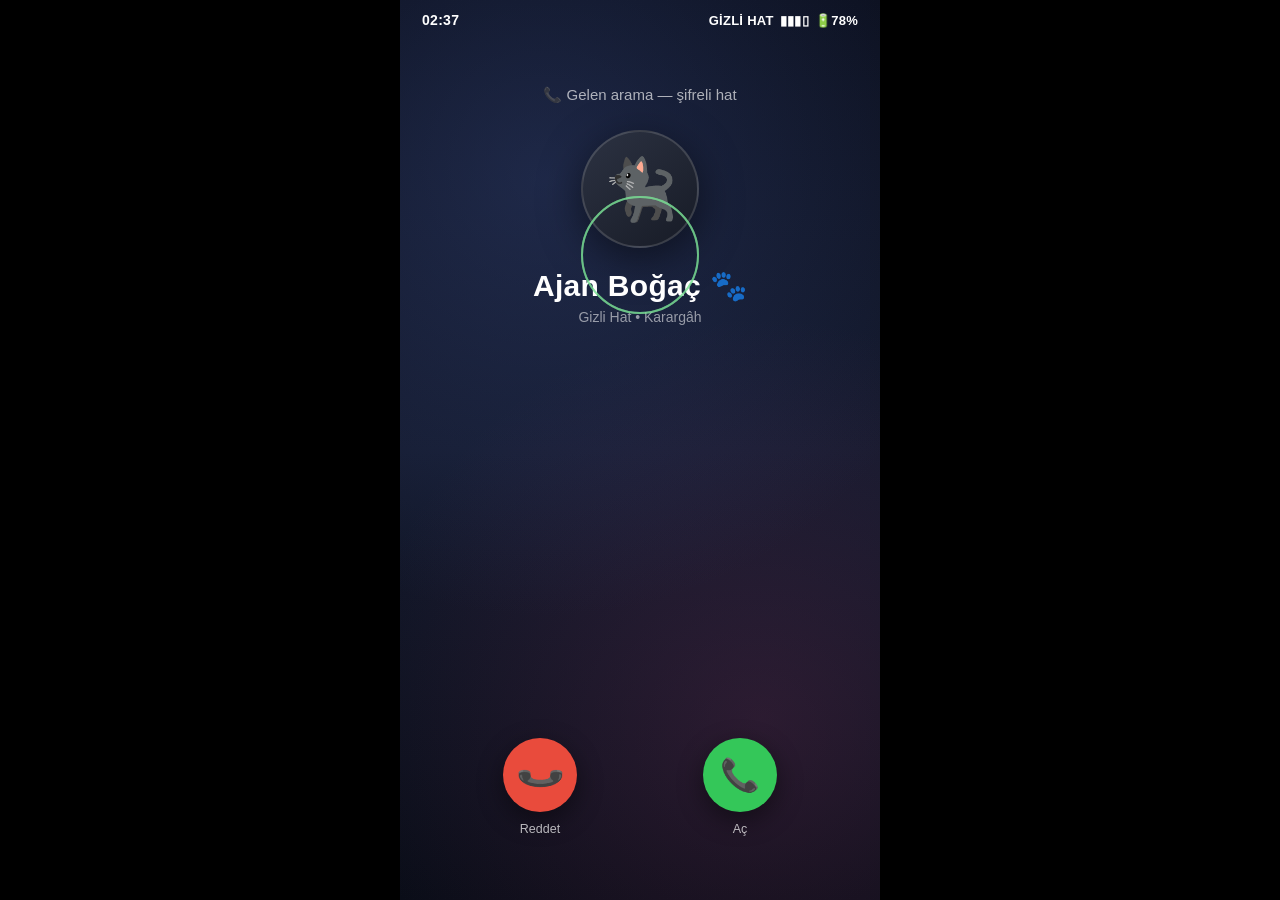
<file: sahne2.html>
<!DOCTYPE html>
<html lang="tr">
<head>
<meta charset="UTF-8">
<meta name="viewport" content="width=device-width, initial-scale=1.0, viewport-fit=cover, user-scalable=no">
<title>Başkan Operasyonu — Sahne 2</title>
<style>
  *{ margin:0; padding:0; box-sizing:border-box; -webkit-tap-highlight-color:transparent; }
  html,body{ height:100%; overflow:hidden; background:#000; }
  body{
    font-family:-apple-system,BlinkMacSystemFont,"SF Pro Display","Segoe UI",Roboto,sans-serif;
    color:#fff;
    display:flex; align-items:center; justify-content:center;
  }
  #phone{
    position:relative; width:min(100vw,480px); height:100dvh; overflow:hidden;
    background:
      radial-gradient(circle at 30% 20%, rgba(60,80,140,.35), transparent 55%),
      radial-gradient(circle at 75% 80%, rgba(120,50,90,.28), transparent 50%),
      linear-gradient(180deg,#0b0f1d 0%,#141a2e 50%,#0a0d18 100%);
  }

  /* ─── durum çubuğu ─── */
  #statusbar{
    position:absolute; top:0; left:0; right:0; z-index:30;
    display:flex; justify-content:space-between; align-items:center;
    padding:12px 22px 6px; font-size:14px; font-weight:600;
    letter-spacing:.02em;
  }
  #statusbar .right{ display:flex; gap:6px; align-items:center; font-size:13px; }

  /* ─── ekranlar ─── */
  .scr{ position:absolute; inset:0; display:none; }
  .scr.active{ display:block; animation:scrIn .4s ease both; }
  @keyframes scrIn{ from{ opacity:0; } to{ opacity:1; } }

  /* ─── gelen arama ─── */
  #incoming{ text-align:center; }
  .call-label{
    margin-top:86px; font-size:15px; color:rgba(255,255,255,.65); font-weight:500;
    animation:fadePulse 2s ease-in-out infinite;
  }
  @keyframes fadePulse{ 0%,100%{opacity:.65;} 50%{opacity:1;} }
  .avatar{
    width:118px; height:118px; border-radius:50%;
    margin:26px auto 0;
    background:linear-gradient(140deg,#2c3242,#171b26);
    border:2px solid rgba(255,255,255,.14);
    display:flex; align-items:center; justify-content:center;
    font-size:60px;
    box-shadow:0 10px 40px rgba(0,0,0,.5);
    animation:ringShake 1.1s ease-in-out infinite;
  }
  @keyframes ringShake{
    0%,100%{ transform:rotate(0); }
    8%{ transform:rotate(-4deg); } 16%{ transform:rotate(4deg); }
    24%{ transform:rotate(-3deg); } 32%{ transform:rotate(2deg); } 40%{ transform:rotate(0); }
  }
  .caller-name{ margin-top:20px; font-size:30px; font-weight:700; letter-spacing:.01em; }
  .caller-sub{ margin-top:6px; font-size:14px; color:rgba(255,255,255,.55); }

  .ring-waves{ position:absolute; left:50%; top:196px; transform:translateX(-50%); width:118px; height:118px; pointer-events:none; }
  .ring-waves i{
    position:absolute; inset:0; border-radius:50%;
    border:2px solid rgba(122,224,150,.45);
    animation:wave 1.6s ease-out infinite;
  }
  .ring-waves i:nth-child(2){ animation-delay:.5s; }
  .ring-waves i:nth-child(3){ animation-delay:1s; }
  @keyframes wave{ from{ transform:scale(1); opacity:.8; } to{ transform:scale(1.9); opacity:0; } }

  .call-actions{
    position:absolute; bottom:64px; left:0; right:0;
    display:flex; justify-content:space-around; align-items:center; padding:0 40px;
  }
  .cbtn{
    width:74px; height:74px; border-radius:50%; border:none; cursor:pointer;
    display:flex; align-items:center; justify-content:center;
    font-size:32px; color:#fff;
    box-shadow:0 8px 26px rgba(0,0,0,.45);
  }
  .cbtn span{ transform:rotate(-45deg); display:block; }
  .cbtn.decline{ background:#e94b3c; }
  .cbtn.accept{ background:#34c759; animation:acceptPulse 1.2s ease-in-out infinite; }
  .cbtn.accept span{ transform:rotate(0); }
  @keyframes acceptPulse{
    0%,100%{ transform:scale(1); box-shadow:0 8px 26px rgba(0,0,0,.45), 0 0 0 0 rgba(52,199,89,.5); }
    50%{ transform:scale(1.07); box-shadow:0 8px 26px rgba(0,0,0,.45), 0 0 0 16px rgba(52,199,89,0); }
  }
  .cbtn-label{ margin-top:10px; font-size:12.5px; color:rgba(255,255,255,.7); text-align:center; }

  /* ─── arama ekranı ─── */
  #call .top{
    margin-top:64px; text-align:center;
  }
  #call .avatar-s{
    width:76px; height:76px; border-radius:50%;
    margin:0 auto;
    background:linear-gradient(140deg,#2c3242,#171b26);
    border:2px solid rgba(255,255,255,.14);
    display:flex; align-items:center; justify-content:center; font-size:38px;
  }
  #call .cname{ margin-top:10px; font-size:21px; font-weight:700; }
  #call .timer{ margin-top:4px; font-size:14px; color:#7ae096; font-variant-numeric:tabular-nums; letter-spacing:.06em; }
  .enc{
    display:inline-flex; align-items:center; gap:6px; margin-top:8px;
    font-size:11px; color:rgba(255,255,255,.5);
    border:1px solid rgba(255,255,255,.18); border-radius:999px; padding:4px 12px;
  }

  /* konuşma balonu alanı */
  #dialog{
    position:absolute; top:246px; bottom:266px; left:6%; right:6%;
    display:flex; flex-direction:column; justify-content:flex-end;
    overflow:hidden;
  }
  .say{
    max-width:88%; margin-top:12px; padding:12px 16px;
    border-radius:20px; font-size:15.5px; line-height:1.5;
    animation:sayIn .35s cubic-bezier(.2,1.2,.4,1) both;
    box-shadow:0 4px 18px rgba(0,0,0,.3);
  }
  @keyframes sayIn{ from{ opacity:0; transform:translateY(16px) scale(.95); } to{ opacity:1; transform:none; } }
  .say.fatih{
    align-self:flex-end;
    background:linear-gradient(135deg,#2f6bff,#2456d6);
    border-bottom-right-radius:6px;
  }
  .say.bogac{
    align-self:flex-start;
    background:#262b3a;
    border-bottom-left-radius:6px;
  }
  .say .spk{ display:block; font-size:11px; font-weight:700; letter-spacing:.08em; opacity:.75; margin-bottom:3px; }
  .say .tr{ display:block; margin-top:5px; font-size:13px; color:rgba(255,255,255,.62); font-style:italic; }

  /* konuşma dalgası */
  .talkwave{ display:inline-flex; gap:3px; align-items:center; height:14px; margin-left:8px; vertical-align:middle; }
  .talkwave i{
    width:3px; border-radius:2px; background:#7ae096;
    animation:tw .7s ease-in-out infinite alternate;
  }
  .talkwave i:nth-child(1){ height:5px; animation-delay:0s; }
  .talkwave i:nth-child(2){ height:12px; animation-delay:.15s; }
  .talkwave i:nth-child(3){ height:8px; animation-delay:.3s; }
  .talkwave i:nth-child(4){ height:13px; animation-delay:.1s; }
  @keyframes tw{ from{ transform:scaleY(.4); } to{ transform:scaleY(1); } }

  #tapHint{
    position:absolute; bottom:242px; left:0; right:0; z-index:5;
    text-align:center; font-size:12px; color:rgba(255,255,255,.45);
    animation:fadePulse 1.8s ease-in-out infinite;
    pointer-events:none;
  }

  /* alt tuş takımı */
  .callpad{
    position:absolute; bottom:36px; left:0; right:0;
    display:flex; flex-direction:column; align-items:center; gap:18px;
  }
  .pad-row{ display:flex; gap:34px; }
  .pad{
    width:62px; height:62px; border-radius:50%;
    background:rgba(255,255,255,.12); border:none; color:#fff;
    font-size:24px; display:flex; align-items:center; justify-content:center;
  }
  .pad-l{ font-size:11px; color:rgba(255,255,255,.55); text-align:center; margin-top:6px; }
  .hang{
    width:66px; height:66px; border-radius:50%; border:none; cursor:pointer;
    background:#e94b3c; color:#fff; font-size:28px;
    display:flex; align-items:center; justify-content:center;
    box-shadow:0 8px 26px rgba(0,0,0,.45);
  }
  .hang span{ transform:rotate(135deg); display:block; }

  /* ─── arama bitti / sahne sonu ─── */
  #ended{ text-align:center; }
  .end-icon{
    width:96px; height:96px; border-radius:50%;
    margin:120px auto 0; background:rgba(233,75,60,.15);
    border:2px solid rgba(233,75,60,.5);
    display:flex; align-items:center; justify-content:center; font-size:44px;
  }
  .end-t{ margin-top:20px; font-size:22px; font-weight:700; }
  .end-s{ margin-top:6px; font-size:14px; color:rgba(255,255,255,.55); }

  .scene-card{
    margin:44px auto 0; width:84%;
    background:rgba(10,14,26,.85);
    border:1px solid rgba(255,215,0,.35); border-radius:18px;
    padding:26px 20px; text-align:center;
    box-shadow:0 0 50px rgba(255,215,0,.08);
    animation:cardIn .6s ease both .8s;
  }
  @keyframes cardIn{ from{ opacity:0; transform:translateY(24px); } to{ opacity:1; transform:none; } }
  .scene-card .k{ font-size:11px; letter-spacing:.3em; color:#22d3ee; font-weight:800; }
  .scene-card h2{
    margin-top:10px; font-size:26px; font-weight:900; color:#ffd700;
    letter-spacing:.02em; line-height:1.25;
  }
  .scene-card p{ margin-top:12px; font-size:14px; line-height:1.6; color:#c7d2e8; }
  .btn{
    display:inline-block; margin-top:20px; padding:13px 30px;
    border:none; border-radius:12px; cursor:pointer;
    background:linear-gradient(135deg,#ffd700,#ffb700); color:#1a1200;
    font-size:15px; font-weight:800; font-family:inherit;
    box-shadow:0 6px 24px rgba(255,215,0,.25);
  }
  .btn.ghost{
    background:rgba(255,255,255,.1); color:#fff; box-shadow:none;
    border:1px solid rgba(255,255,255,.25); margin-left:10px;
  }
</style>
</head>
<body>
<div id="phone">
  <div id="statusbar">
    <span id="clock">23:58</span>
    <span class="right"><span>GİZLİ HAT</span> <span>▮▮▮▯</span> <span>🔋78%</span></span>
  </div>

  <!-- ═══ GELEN ARAMA ═══ -->
  <div class="scr active" id="incoming">
    <div class="call-label">📞 Gelen arama — şifreli hat</div>
    <div class="ring-waves"><i></i><i></i><i></i></div>
    <div class="avatar">🐈‍⬛</div>
    <div class="caller-name">Ajan Boğaç 🐾</div>
    <div class="caller-sub">Gizli Hat • Karargâh</div>
    <div class="call-actions">
      <div>
        <button class="cbtn decline" onclick="declined()"><span>📞</span></button>
        <div class="cbtn-label">Reddet</div>
      </div>
      <div>
        <button class="cbtn accept" onclick="answerCall()"><span>📞</span></button>
        <div class="cbtn-label">Aç</div>
      </div>
    </div>
  </div>

  <!-- ═══ ARAMA EKRANI ═══ -->
  <div class="scr" id="call">
    <div class="top">
      <div class="avatar-s">🐈‍⬛</div>
      <div class="cname">Ajan Boğaç 🐾 <span class="talkwave" id="wave"><i></i><i></i><i></i><i></i></span></div>
      <div class="timer" id="timer">00:00</div>
      <div class="enc">🔒 Uçtan uca şifreli — Area 51 dinleyemez (umarız)</div>
    </div>
    <div id="dialog"></div>
    <div id="tapHint">Ekrana dokun: konuşma devam etsin</div>
    <div class="callpad">
      <div class="pad-row">
        <div><button class="pad">🔇</button><div class="pad-l">sessiz</div></div>
        <div><button class="pad">🔊</button><div class="pad-l">hoparlör</div></div>
        <div><button class="pad">🐟</button><div class="pad-l">mama gönder</div></div>
      </div>
      <button class="hang" onclick="endCall()"><span>📞</span></button>
    </div>
  </div>

  <!-- ═══ ARAMA SONA ERDİ ═══ -->
  <div class="scr" id="ended">
    <div class="end-icon">📵</div>
    <div class="end-t">Arama sona erdi</div>
    <div class="end-s">Ajan Boğaç 🐾 — <span id="finalDur">04:37</span></div>
    <div class="scene-card">
      <div class="k">SAHNE 2 TAMAMLANDI</div>
      <h2>OPERASYON:<br>İYİ Kİ DOĞDUN</h2>
      <p>
        Ajanların planı ele geçirildi.<br>
        Artık 21 Temmuz'da tek bir operasyon var —<br>
        ve onu Fatih ile Boğaç yönetiyor. 🐾🍵
      </p>
      <button class="btn" onclick="location.reload()">Aramayı Tekrar Dinle 🔁</button>
    </div>
  </div>
</div>

<script>
  /* ─── konuşma senaryosu ─── */
  const SCRIPT = [
    { who:"fatih", text:"Alo? Boğaç? Bu saatte arıyorsan önemli bir şey var." },
    { who:"bogac", text:"Miyav miyav!!", tr:"(Çeviri: Fatih! Telsiz odasındayım, Area 51 kanalını dinledim!)" },
    { who:"fatih", text:"Sakin ol ajan, sakin... Ne duydun?" },
    { who:"bogac", text:"MRRRAV MİYAV!!", tr:"(Çeviri: Annemi yakalayıp deney yapacaklarmış! Operasyon 21 Temmuz'da başlıyormuş!)" },
    { who:"fatih", text:"21 Temmuz mu?! ...Boğaç, o tarih Başkan'ın doğum günü." },
    { who:"bogac", text:"Miyav?!", tr:"(Çeviri: Biliyorum! Sen benim annemin doğum gününü bana mı öğretiyorsun?)" },
    { who:"fatih", text:"Tamam, tamam... Dinle beni. Ben onun danışmanı, koruması ve çaycısıyım. Bu iş bana emanet." },
    { who:"bogac", text:"Mrrr...", tr:"(Çeviri: Planın var mı? Bana oyuncak seçerkenki gibi iki gün düşünme yine.)" },
    { who:"fatih", text:"O konuyu kapat artık... Planım hazır. Ajanlar gelmeden operasyonu ELE GEÇİRİYORUZ." },
    { who:"fatih", text:"Onların 'Operasyon Başkan'ı bitti. Bizimki başlıyor: OPERASYON İYİ Kİ DOĞDUN. 🎂" },
    { who:"bogac", text:"MİYAVVV!!", tr:"(Çeviri: Bu planı sevdim! Ücretim: 1 mama, 1 oyuncak, 2 çene gıdıklama.)" },
    { who:"fatih", text:"Anlaştık ajan. Pasta bende, istihbarat sende. 21 Temmuz'da görev başlıyor." },
    { who:"bogac", text:"Miyav.", tr:"(Çeviri: Boğaç görevde. Kimse annemin doğum gününü mahvedemez.)" },
    { who:"fatih", text:"Görüşürüz dostum. Ve Boğaç... bu aramızda kalsın. Sürpriz bozulmasın. 🤫" }
  ];

  /* ─── ses ─── */
  let ac = null;
  function audio(){ if(!ac) ac = new (window.AudioContext||window.webkitAudioContext)(); return ac; }
  function tone(f, d, type="sine", v=.06, when=0){
    try{
      const a = audio();
      const o = a.createOscillator(), g = a.createGain();
      o.type = type; o.frequency.value = f;
      const t = a.currentTime + when;
      g.gain.setValueAtTime(.0001, t);
      g.gain.linearRampToValueAtTime(v, t+.02);
      g.gain.exponentialRampToValueAtTime(.0001, t+d);
      o.connect(g); g.connect(a.destination);
      o.start(t); o.stop(t+d+.05);
    }catch(e){}
  }

  /* zil sesi döngüsü */
  let ringInt = setInterval(()=>{ tone(880,.18,"sine",.05); tone(660,.18,"sine",.05,.22); }, 1400);
  document.addEventListener("click", function once(){ audio(); document.removeEventListener("click", once); });

  /* saat */
  document.getElementById("clock").textContent =
    new Date().toLocaleTimeString("tr-TR",{hour:"2-digit",minute:"2-digit"});

  function go(id){
    document.querySelectorAll(".scr").forEach(s=>s.classList.remove("active"));
    document.getElementById(id).classList.add("active");
  }

  function declined(){
    /* reddedince tekrar arar :) */
    tone(300,.3,"square",.05);
    const label = document.querySelector(".call-label");
    label.textContent = "📞 Ajan Boğaç tekrar arıyor... (pes etmez o)";
  }

  /* ─── arama ─── */
  let sec = 0, timerInt = null, idx = 0, busy = false;

  function answerCall(){
    clearInterval(ringInt);
    tone(520,.08,"sine",.06); tone(700,.08,"sine",.06,.1);
    go("call");
    timerInt = setInterval(()=>{
      sec++;
      const m = String(Math.floor(sec/60)).padStart(2,"0");
      const s = String(sec%60).padStart(2,"0");
      document.getElementById("timer").textContent = m+":"+s;
    },1000);
    setTimeout(nextLine, 600);
  }

  function nextLine(){
    if(busy) return;
    if(idx >= SCRIPT.length){ endCall(); return; }
    busy = true;
    const l = SCRIPT[idx++];
    const d = document.getElementById("dialog");
    const el = document.createElement("div");
    el.className = "say " + l.who;
    el.innerHTML =
      '<span class="spk">' + (l.who === "fatih" ? "FATİH" : "AJAN BOĞAÇ 🐾") + '</span>' +
      l.text + (l.tr ? '<span class="tr">' + l.tr + '</span>' : '');
    d.appendChild(el);
    /* en fazla 4 balon ekranda kalsın */
    while(d.children.length > 3) d.removeChild(d.firstChild);
    tone(l.who === "fatih" ? 440 : 620, .05, "triangle", .04);
    setTimeout(()=>{ busy = false; }, 350);
    if(idx >= SCRIPT.length){
      document.getElementById("tapHint").textContent = "Konuşma bitti — kırmızı tuşla kapat 📞";
    }
  }

  document.getElementById("call").addEventListener("click", e=>{
    if(e.target.closest("button")) return;
    nextLine();
  });

  function endCall(){
    clearInterval(timerInt);
    tone(400,.15,"square",.05); tone(300,.25,"square",.05,.18);
    const m = String(Math.floor(sec/60)).padStart(2,"0");
    const s = String(sec%60).padStart(2,"0");
    document.getElementById("finalDur").textContent = m+":"+s;
    go("ended");
  }
</script>
</body>
</html>
</file>
